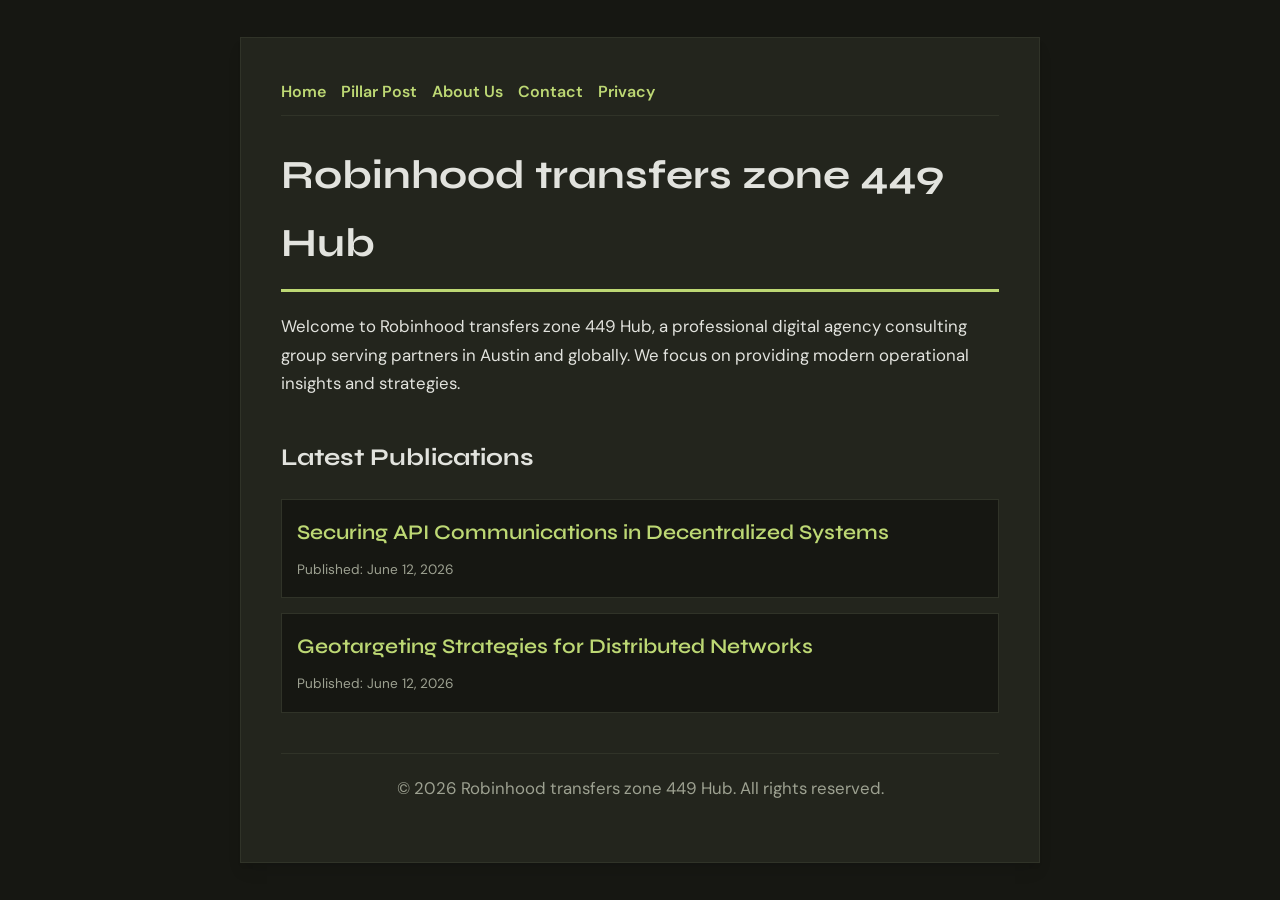
<file: index.html>
<!DOCTYPE html>
<html lang="en">
<head>
    <meta charset="UTF-8">
    <meta name="viewport" content="width=device-width, initial-scale=1.0">
    <title>Robinhood transfers zone 449 Hub | Digital Agency - Austin</title>
    <meta name="description" content="Welcome to Robinhood transfers zone 449 Hub, a professional digital agency consulting group serving partners in Austin and globally. We focus on providing modern operational insights and strategies.">
    <meta name="geo.region" content="US-TX" />
    <meta name="geo.placename" content="Austin" />
    <meta name="geo.position" content="30.2672;-97.7431" />
    <meta name="ICBM" content="30.2672, -97.7431" />
    <link rel="stylesheet" href="style.css">
    <script type="application/ld+json">
{
  "@context": "https://schema.org",
  "@type": "LocalBusiness",
  "name": "Robinhood transfers zone 449 Hub",
  "url": "https://robinhood-transfers-zone-449.github.io",
  "telephone": "+1-512-555-0188",
  "address": {
    "@type": "PostalAddress",
    "addressLocality": "Austin",
    "addressRegion": "TX",
    "postalCode": "78701",
    "addressCountry": "US"
  },
  "geo": {
    "@type": "GeoCoordinates",
    "latitude": 30.2672,
    "longitude": -97.7431
  }
}
</script>
</head>
<body>
    
        <div class="container" style="max-width: 800px;">
            <nav style="display: flex; gap: 15px; margin-bottom: 25px; border-bottom: 1px solid var(--border-color); padding-bottom: 10px; overflow-x: auto; flex-wrap: wrap;">
            <a href="index.html">Home</a>
            <a href="securing-api-communications-in-decentralized-systems.html">Pillar Post</a>
            <a href="about.html">About Us</a>
            <a href="contact.html">Contact</a>
            <a href="privacy.html">Privacy</a>
        </nav>
            <h1>Robinhood transfers zone 449 Hub</h1>
            <p>Welcome to Robinhood transfers zone 449 Hub, a professional digital agency consulting group serving partners in Austin and globally. We focus on providing modern operational insights and strategies.</p>
            <h2 style="margin-top: 40px;">Latest Publications</h2>
            <ul style="list-style-type: none; padding-left: 0;">
                <li style="background: var(--bg-color); padding: 15px; border-radius: var(--border-radius); border: 1px solid var(--border-color); margin-bottom: 15px;">
                <h3 style="margin-bottom: 5px; font-size: 1.3rem;"><a href="securing-api-communications-in-decentralized-systems.html">Securing API Communications in Decentralized Systems</a></h3>
                <span style="font-size:0.85rem; color: var(--muted-text)">Published: June 12, 2026</span>
            </li>
<li style="background: var(--bg-color); padding: 15px; border-radius: var(--border-radius); border: 1px solid var(--border-color); margin-bottom: 15px;">
                <h3 style="margin-bottom: 5px; font-size: 1.3rem;"><a href="geotargeting-strategies-for-distributed-networks.html">Geotargeting Strategies for Distributed Networks</a></h3>
                <span style="font-size:0.85rem; color: var(--muted-text)">Published: June 12, 2026</span>
            </li>

            </ul>
            <footer>
                <p>&copy; 2026 Robinhood transfers zone 449 Hub. All rights reserved.</p>
            </footer>
        </div>
        
</body>
</html>
</file>
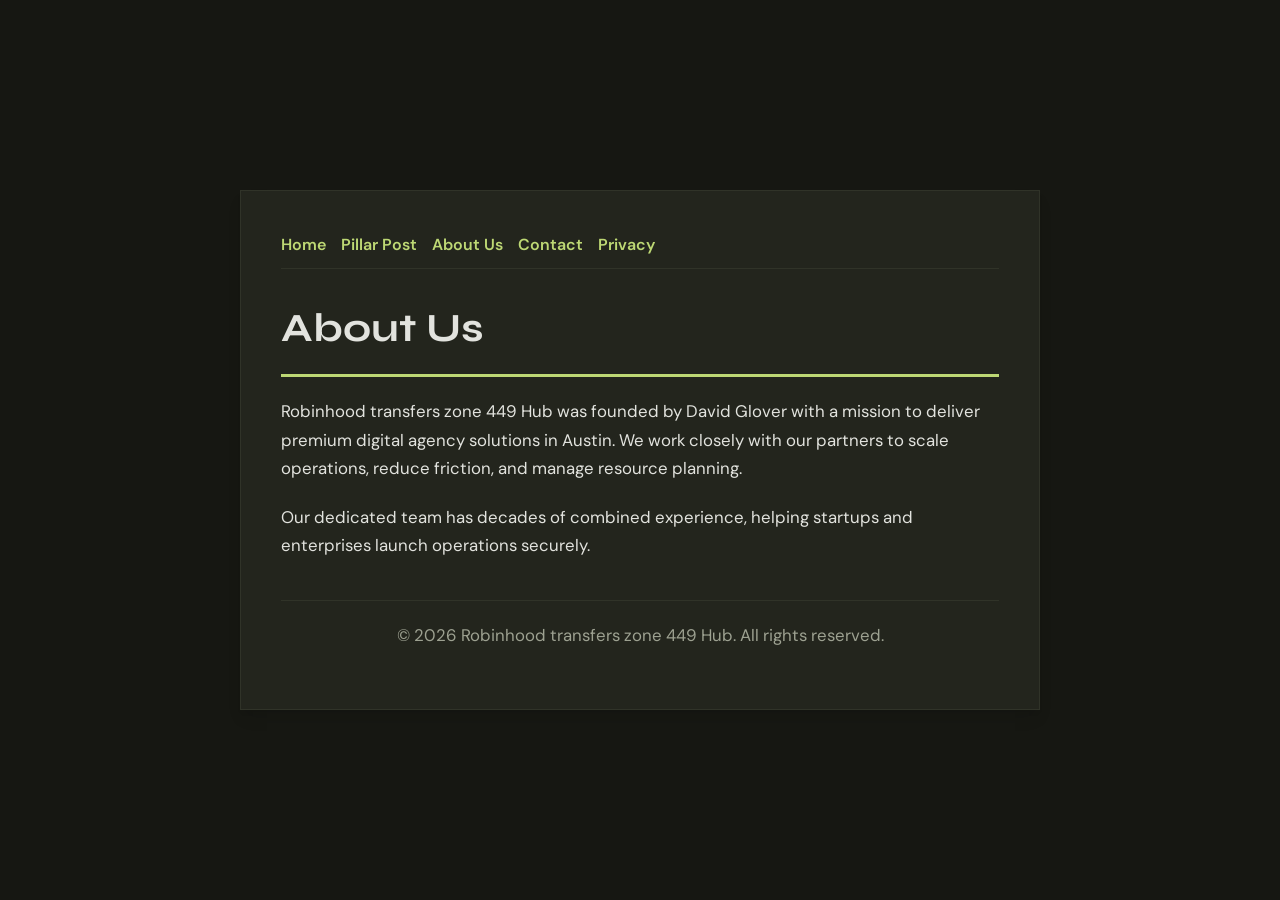
<file: about.html>
<!DOCTYPE html>
<html lang="en">
<head>
    <meta charset="UTF-8">
    <meta name="viewport" content="width=device-width, initial-scale=1.0">
    <title>About Us | Robinhood transfers zone 449 Hub</title>
    <meta name="description" content="Robinhood transfers zone 449 Hub was founded by David Glover with a mission to deliver premium digital agency solutions in Austin. We work closely with our partners to scale operations, reduce friction, and manage resource planning.">
    <meta name="geo.region" content="US-TX" />
    <meta name="geo.placename" content="Austin" />
    <meta name="geo.position" content="30.2672;-97.7431" />
    <meta name="ICBM" content="30.2672, -97.7431" />
    <link rel="stylesheet" href="style.css">
</head>
<body>
    
        <div class="container" style="max-width: 800px;">
            <nav style="display: flex; gap: 15px; margin-bottom: 25px; border-bottom: 1px solid var(--border-color); padding-bottom: 10px; overflow-x: auto; flex-wrap: wrap;">
            <a href="index.html">Home</a>
            <a href="securing-api-communications-in-decentralized-systems.html">Pillar Post</a>
            <a href="about.html">About Us</a>
            <a href="contact.html">Contact</a>
            <a href="privacy.html">Privacy</a>
        </nav>
            <h1>About Us</h1>
            <p>Robinhood transfers zone 449 Hub was founded by David Glover with a mission to deliver premium digital agency solutions in Austin. We work closely with our partners to scale operations, reduce friction, and manage resource planning.</p>
            <p>Our dedicated team has decades of combined experience, helping startups and enterprises launch operations securely.</p>
            <footer>
                <p>&copy; 2026 Robinhood transfers zone 449 Hub. All rights reserved.</p>
            </footer>
        </div>
        
</body>
</html>
</file>
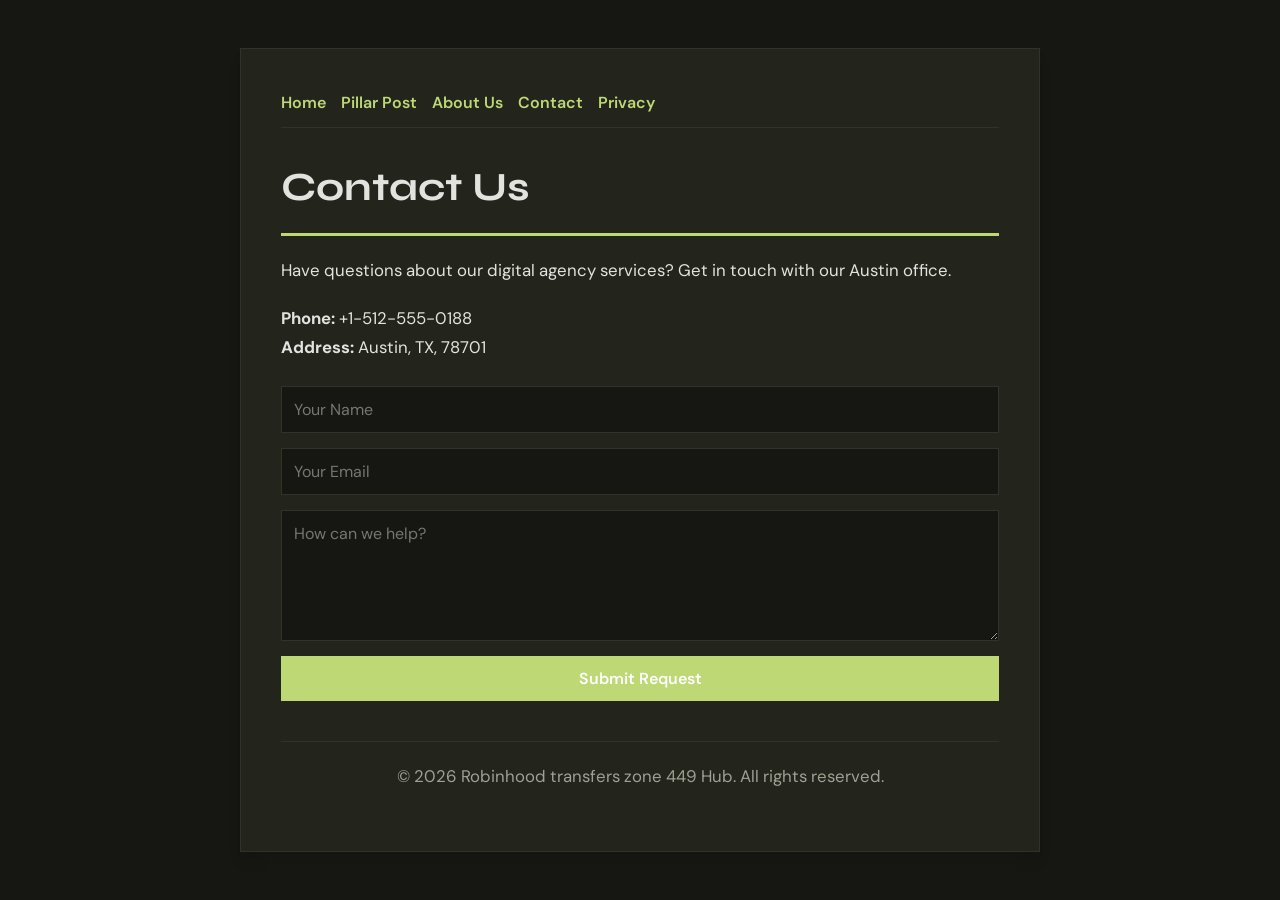
<file: contact.html>
<!DOCTYPE html>
<html lang="en">
<head>
    <meta charset="UTF-8">
    <meta name="viewport" content="width=device-width, initial-scale=1.0">
    <title>Contact Us | Robinhood transfers zone 449 Hub</title>
    <meta name="description" content="Have questions about our digital agency services? Get in touch with our Austin office.">
    <meta name="geo.region" content="US-TX" />
    <meta name="geo.placename" content="Austin" />
    <meta name="geo.position" content="30.2672;-97.7431" />
    <meta name="ICBM" content="30.2672, -97.7431" />
    <link rel="stylesheet" href="style.css">
</head>
<body>
    
        <div class="container" style="max-width: 800px;">
            <nav style="display: flex; gap: 15px; margin-bottom: 25px; border-bottom: 1px solid var(--border-color); padding-bottom: 10px; overflow-x: auto; flex-wrap: wrap;">
            <a href="index.html">Home</a>
            <a href="securing-api-communications-in-decentralized-systems.html">Pillar Post</a>
            <a href="about.html">About Us</a>
            <a href="contact.html">Contact</a>
            <a href="privacy.html">Privacy</a>
        </nav>
            <h1>Contact Us</h1>
            <p>Have questions about our digital agency services? Get in touch with our Austin office.</p>
            <p><strong>Phone:</strong> +1-512-555-0188<br><strong>Address:</strong> Austin, TX, 78701</p>
            <form action="https://formspree.io/f/placeholder" method="POST">
                <input type="text" name="name" placeholder="Your Name" required>
                <input type="email" name="email" placeholder="Your Email" required>
                <textarea name="message" placeholder="How can we help?" rows="5" required></textarea>
                <button type="submit">Submit Request</button>
            </form>
            <footer>
                <p>&copy; 2026 Robinhood transfers zone 449 Hub. All rights reserved.</p>
            </footer>
        </div>
        
</body>
</html>
</file>
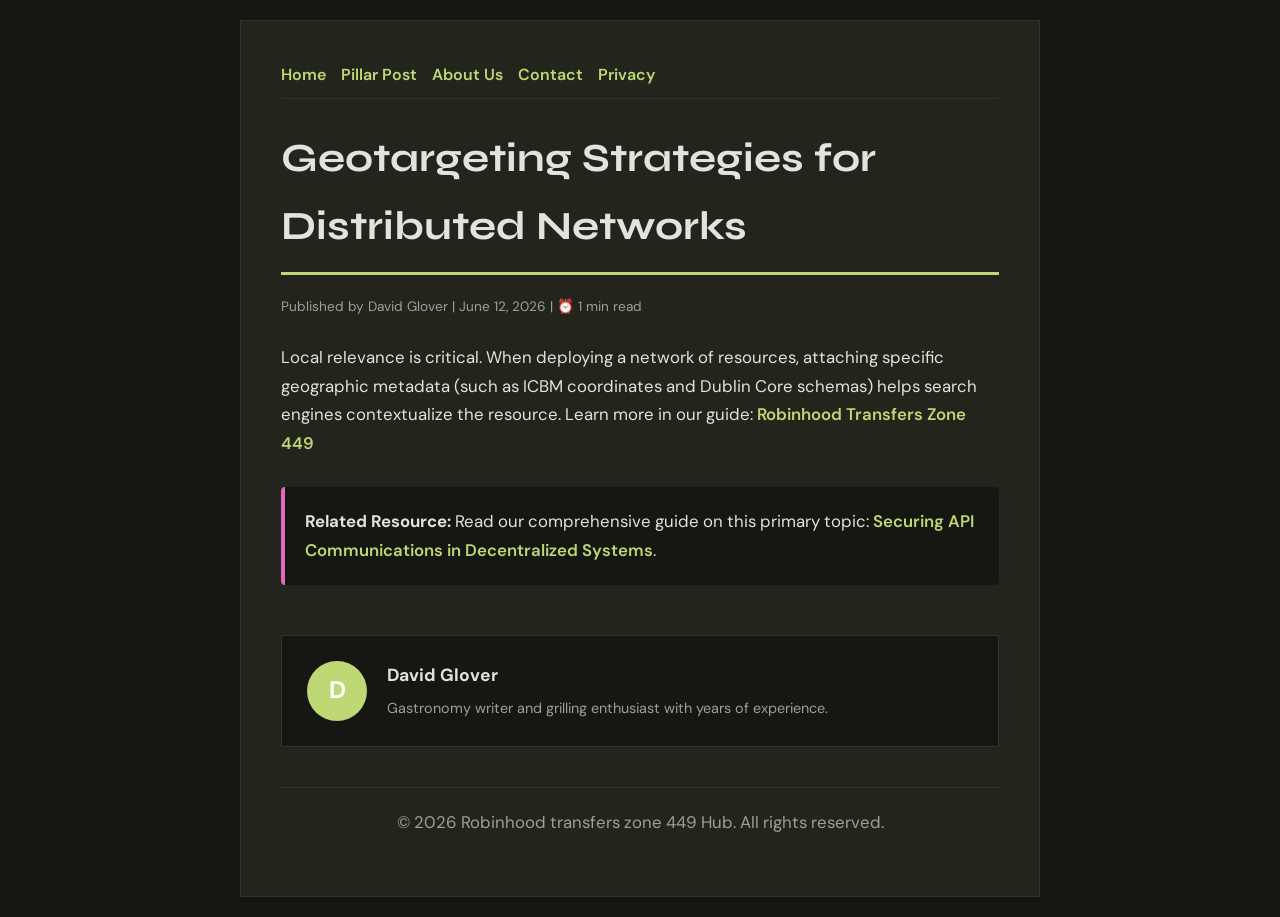
<file: geotargeting-strategies-for-distributed-networks.html>
<!DOCTYPE html>
<html lang="en">
<head>
    <meta charset="UTF-8">
    <meta name="viewport" content="width=device-width, initial-scale=1.0">
    <title>Geotargeting Strategies for Distributed Networks - Robinhood transfers zone 449 Hub</title>
    <meta name="description" content="Geotargeting Strategies for Distributed Networks">
    <meta name="geo.region" content="US-TX" />
    <meta name="geo.placename" content="Austin" />
    <meta name="geo.position" content="30.2672;-97.7431" />
    <meta name="ICBM" content="30.2672, -97.7431" />
    <link rel="stylesheet" href="style.css">
</head>
<body>
    
            <div class="container" style="max-width: 800px;">
                <nav style="display: flex; gap: 15px; margin-bottom: 25px; border-bottom: 1px solid var(--border-color); padding-bottom: 10px; overflow-x: auto; flex-wrap: wrap;">
            <a href="index.html">Home</a>
            <a href="securing-api-communications-in-decentralized-systems.html">Pillar Post</a>
            <a href="about.html">About Us</a>
            <a href="contact.html">Contact</a>
            <a href="privacy.html">Privacy</a>
        </nav>
                <h1>Geotargeting Strategies for Distributed Networks</h1>
                <div style="font-size:0.85rem; color: var(--muted-text); margin-bottom: 25px;">
                    Published by David Glover | June 12, 2026 | ⏰ 1 min read
                </div>
                <article style="margin-top: 20px;">
                    <p>Local relevance is critical. When deploying a network of resources, attaching specific geographic metadata (such as ICBM coordinates and Dublin Core schemas) helps search engines contextualize the resource. Learn more in our guide: <a href="https://dwnldfullmovie-create.github.io/robinhood-transfers-daily-152/innovations-in-digital-operations-and-cloud-infrastructure.html">Robinhood Transfers Zone 449</a></p>
                    <div class="link-resource" style="margin-top: 30px; padding: 20px; border-left: 4px solid var(--accent-color); background: var(--bg-color); border-radius: 4px;"><p style="margin: 0;"><strong>Related Resource:</strong> Read our comprehensive guide on this primary topic: <a href="securing-api-communications-in-decentralized-systems.html">Securing API Communications in Decentralized Systems</a>.</p></div>
                </article>
                
            <div class="author-box" style="margin-top: 50px; padding: 25px; background: var(--bg-color); border: 1px solid var(--border-color); border-radius: var(--border-radius); display: flex; gap: 20px; align-items: center;">
                <div style="width: 60px; height: 60px; border-radius: 50%; background: var(--primary-color); display: flex; align-items: center; justify-content: center; color: white; font-weight: bold; font-size: 1.5rem;">D</div>
                <div>
                    <h4 style="margin-bottom: 5px; font-weight: bold; font-size: 1.1rem;">David Glover</h4>
                    <p style="margin: 0; font-size: 0.9rem; color: var(--muted-text);">Gastronomy writer and grilling enthusiast with years of experience.</p>
                </div>
            </div>
            
                <footer>
                    <p>&copy; 2026 Robinhood transfers zone 449 Hub. All rights reserved.</p>
                </footer>
            </div>
            
</body>
</html>
</file>
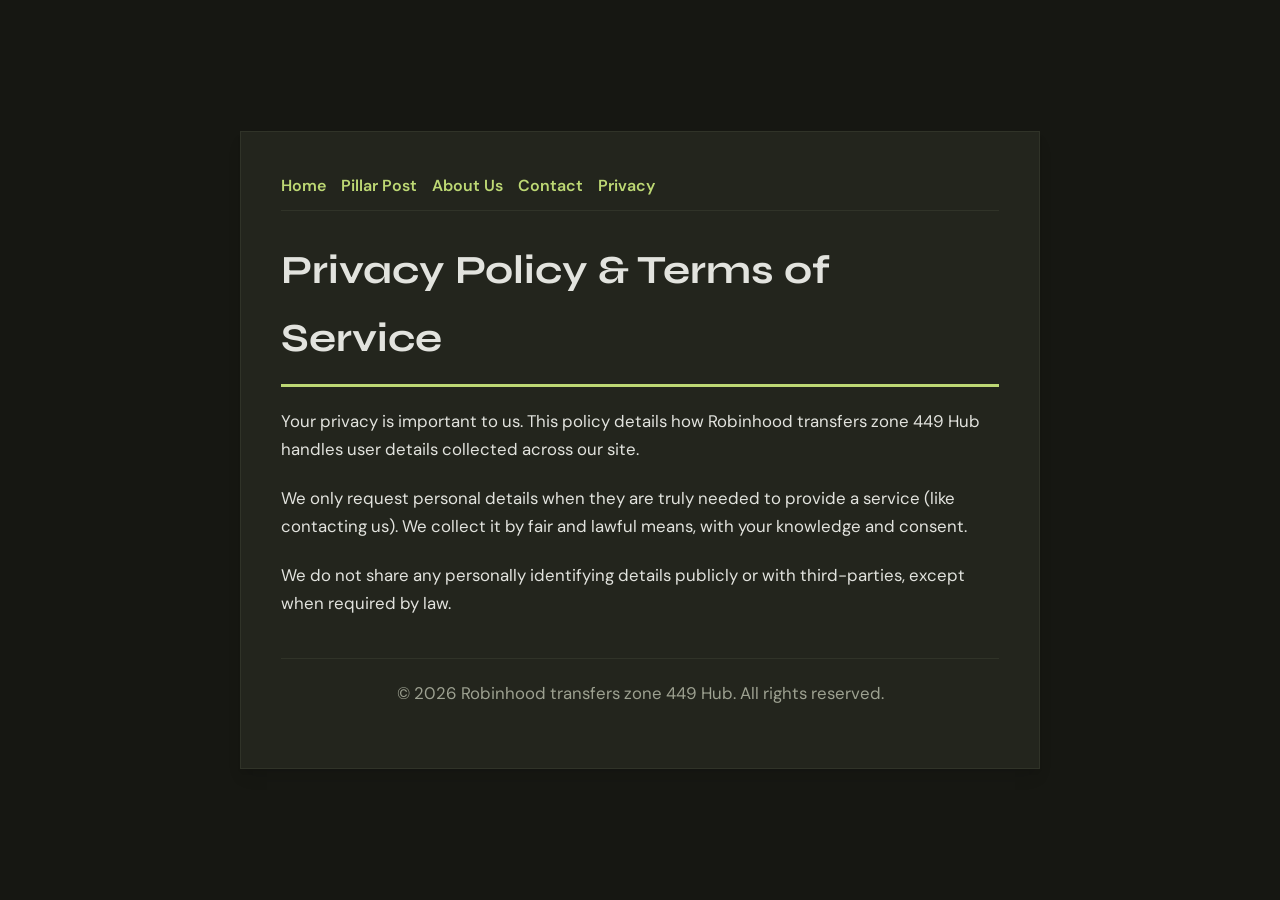
<file: privacy.html>
<!DOCTYPE html>
<html lang="en">
<head>
    <meta charset="UTF-8">
    <meta name="viewport" content="width=device-width, initial-scale=1.0">
    <title>Privacy Policy & Terms of Service - Robinhood transfers zone 449 Hub</title>
    <meta name="description" content="Your privacy is important to us. This policy details how Robinhood transfers zone 449 Hub handles user details collected across our site.">
    <meta name="geo.region" content="US-TX" />
    <meta name="geo.placename" content="Austin" />
    <meta name="geo.position" content="30.2672;-97.7431" />
    <meta name="ICBM" content="30.2672, -97.7431" />
    <link rel="stylesheet" href="style.css">
</head>
<body>
    
        <div class="container" style="max-width: 800px;">
            <nav style="display: flex; gap: 15px; margin-bottom: 25px; border-bottom: 1px solid var(--border-color); padding-bottom: 10px; overflow-x: auto; flex-wrap: wrap;">
            <a href="index.html">Home</a>
            <a href="securing-api-communications-in-decentralized-systems.html">Pillar Post</a>
            <a href="about.html">About Us</a>
            <a href="contact.html">Contact</a>
            <a href="privacy.html">Privacy</a>
        </nav>
            <h1>Privacy Policy & Terms of Service</h1>
            <p>Your privacy is important to us. This policy details how Robinhood transfers zone 449 Hub handles user details collected across our site.</p>
            <p>We only request personal details when they are truly needed to provide a service (like contacting us). We collect it by fair and lawful means, with your knowledge and consent.</p>
            <p>We do not share any personally identifying details publicly or with third-parties, except when required by law.</p>
            <footer>
                <p>&copy; 2026 Robinhood transfers zone 449 Hub. All rights reserved.</p>
            </footer>
        </div>
        
</body>
</html>
</file>
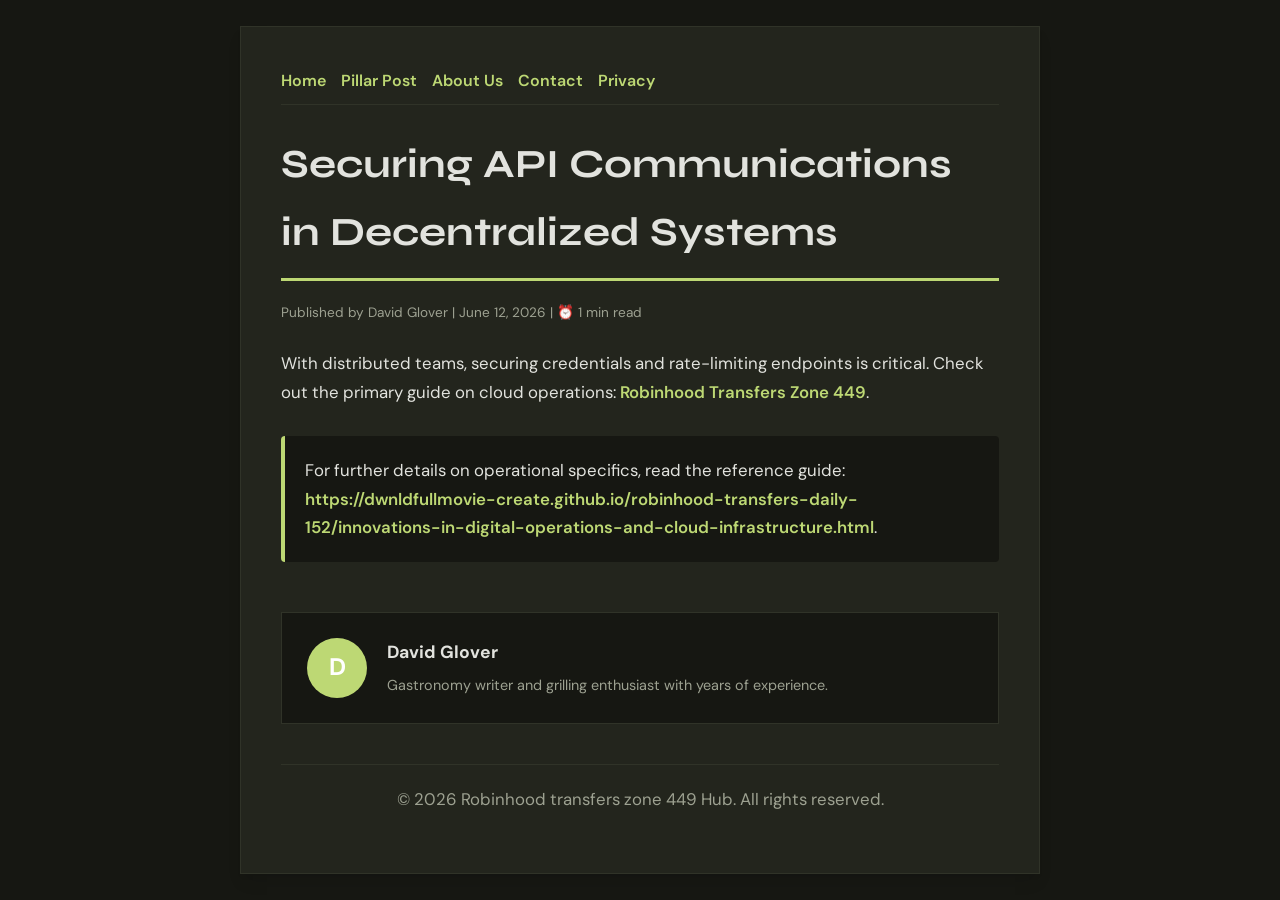
<file: securing-api-communications-in-decentralized-systems.html>
<!DOCTYPE html>
<html lang="en">
<head>
    <meta charset="UTF-8">
    <meta name="viewport" content="width=device-width, initial-scale=1.0">
    <title>Securing API Communications in Decentralized Systems - Robinhood transfers zone 449 Hub</title>
    <meta name="description" content="Securing API Communications in Decentralized Systems">
    <meta name="geo.region" content="US-TX" />
    <meta name="geo.placename" content="Austin" />
    <meta name="geo.position" content="30.2672;-97.7431" />
    <meta name="ICBM" content="30.2672, -97.7431" />
    <link rel="stylesheet" href="style.css">
</head>
<body>
    
            <div class="container" style="max-width: 800px;">
                <nav style="display: flex; gap: 15px; margin-bottom: 25px; border-bottom: 1px solid var(--border-color); padding-bottom: 10px; overflow-x: auto; flex-wrap: wrap;">
            <a href="index.html">Home</a>
            <a href="securing-api-communications-in-decentralized-systems.html">Pillar Post</a>
            <a href="about.html">About Us</a>
            <a href="contact.html">Contact</a>
            <a href="privacy.html">Privacy</a>
        </nav>
                <h1>Securing API Communications in Decentralized Systems</h1>
                <div style="font-size:0.85rem; color: var(--muted-text); margin-bottom: 25px;">
                    Published by David Glover | June 12, 2026 | ⏰ 1 min read
                </div>
                <article style="margin-top: 20px;">
                    <p>With distributed teams, securing credentials and rate-limiting endpoints is critical. Check out the primary guide on cloud operations: <a href="https://dwnldfullmovie-create.github.io/robinhood-transfers-daily-152/innovations-in-digital-operations-and-cloud-infrastructure.html">Robinhood Transfers Zone 449</a>.</p>
                    <div class="link-resource" style="margin-top: 30px; padding: 20px; border-left: 4px solid var(--primary-color); background: var(--bg-color); border-radius: 4px;"><p style="margin: 0;">For further details on operational specifics, read the reference guide: <strong><a href="https://dwnldfullmovie-create.github.io/robinhood-transfers-daily-152/innovations-in-digital-operations-and-cloud-infrastructure.html">https://dwnldfullmovie-create.github.io/robinhood-transfers-daily-152/innovations-in-digital-operations-and-cloud-infrastructure.html</a></strong>.</p></div>
                </article>
                
            <div class="author-box" style="margin-top: 50px; padding: 25px; background: var(--bg-color); border: 1px solid var(--border-color); border-radius: var(--border-radius); display: flex; gap: 20px; align-items: center;">
                <div style="width: 60px; height: 60px; border-radius: 50%; background: var(--primary-color); display: flex; align-items: center; justify-content: center; color: white; font-weight: bold; font-size: 1.5rem;">D</div>
                <div>
                    <h4 style="margin-bottom: 5px; font-weight: bold; font-size: 1.1rem;">David Glover</h4>
                    <p style="margin: 0; font-size: 0.9rem; color: var(--muted-text);">Gastronomy writer and grilling enthusiast with years of experience.</p>
                </div>
            </div>
            
                <footer>
                    <p>&copy; 2026 Robinhood transfers zone 449 Hub. All rights reserved.</p>
                </footer>
            </div>
            
</body>
</html>
</file>
<file: style.css>
@import url('https://fonts.googleapis.com/css2?family=Syne:wght@700&family=DM+Sans:wght@400;600&display=swap');

:root {
    --bg-color: hsl(76, 12%, 8%);
    --card-bg: hsl(76, 12%, 13%);
    --text-color: hsl(76, 8%, 88%);
    --muted-text: hsl(76, 8%, 60%);
    --primary-color: hsl(76, 56%, 65%);
    --accent-color: hsl(316, 70%, 65%);
    --border-color: hsl(76, 12%, 18%);
    --border-radius: 0px;
    --shadow: 0 10px 15px -3px rgba(0, 0, 0, 0.1), 0 4px 6px -2px rgba(0, 0, 0, 0.05);
    --font-headline: 'Syne', sans-serif;
    --font-body: 'DM Sans', sans-serif;
}

* {
    box-sizing: border-box;
    margin: 0;
    padding: 0;
}

body {
    background-color: var(--bg-color);
    color: var(--text-color);
    font-family: var(--font-body);
    line-height: 1.7;
    padding: 20px;
    display: flex;
    justify-content: center;
    min-height: 100vh;
}

a {
    color: var(--primary-color);
    text-decoration: none;
    font-weight: 600;
    transition: color 0.2s ease;
}

a:hover {
    color: var(--accent-color);
    text-decoration: underline;
}

.container {
    width: 100%;
    max-width: 900px;
    background: var(--card-bg);
    border: 1px solid var(--border-color);
    border-radius: var(--border-radius);
    padding: 40px;
    box-shadow: var(--shadow);
    margin: auto;
}

h1, h2, h3 {
    font-family: var(--font-headline);
    margin-bottom: 20px;
    color: var(--text-color);
}

h1 {
    font-size: 2.5rem;
    border-bottom: 3px solid var(--primary-color);
    padding-bottom: 12px;
}

p {
    margin-bottom: 20px;
    font-size: 1.05rem;
}

ul {
    margin-bottom: 20px;
    padding-left: 20px;
}

li {
    margin-bottom: 8px;
}

form {
    display: flex;
    flex-direction: column;
    gap: 15px;
    margin-top: 25px;
}

input, textarea, button {
    padding: 12px;
    border: 1px solid var(--border-color);
    border-radius: var(--border-radius);
    font-family: var(--font-body);
    font-size: 1rem;
    background: var(--bg-color);
    color: var(--text-color);
}

button {
    background: var(--primary-color);
    color: white;
    font-weight: 600;
    border: none;
    cursor: pointer;
    transition: background 0.2s ease;
}

button:hover {
    background: var(--accent-color);
}

footer {
    margin-top: 40px;
    border-top: 1px solid var(--border-color);
    padding-top: 20px;
    font-size: 0.9rem;
    color: var(--muted-text);
    text-align: center;
}
</file>
